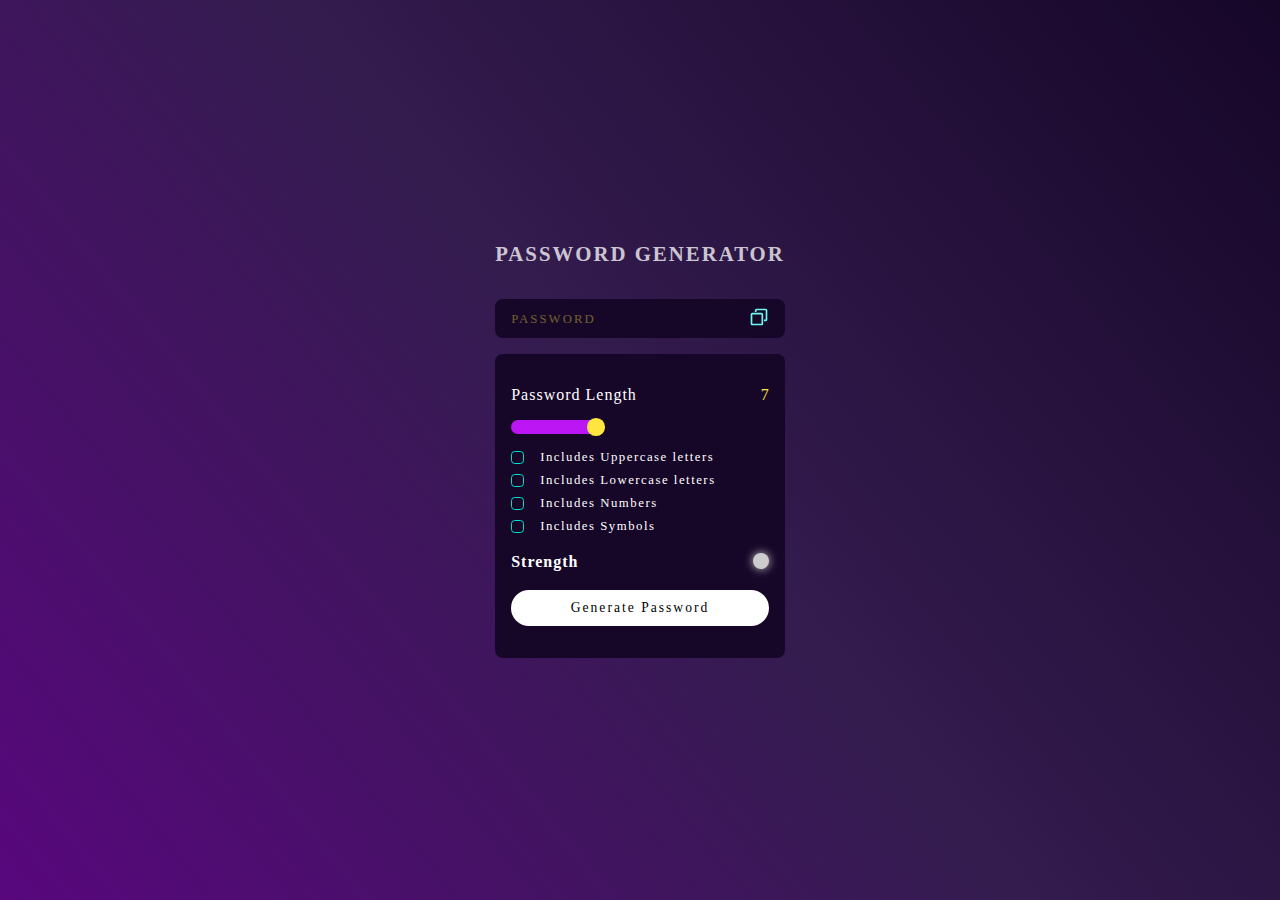
<file: Password Generator/index.html>
<!DOCTYPE html>
<html lang="en">
<head>
    <meta charset="UTF-8">
    <meta http-equiv="X-UA-Compatible" content="IE=edge">
    <meta name="viewport" content="width=device-width, initial-scale=1.0">
    <title>Document</title>
    <link rel="preconnect" href="https://fonts.googleapis.com" />
    <link rel="preconnect" href="https://fonts.gstatic.com" crossorigin />
    <link
      href="https://fonts.googleapis.com/css2?family=League+Spartan:wght@100;200;300;400;600&display=swap"
      rel="stylesheet"
    />
    <link rel="stylesheet" href="style.css">
</head>
<body>
    
    <div class="container">

        <h1>Password Generator</h1>

        <div class="display-container">

            <input readonly placeholder="Password" class="display" data-passwordDisplay>

            <button class="copyBtn" data-copy>
                <span class="tooltip" data-copyMsg></span>
                <img src="./assets/copy.svg" alt="copy" width="20" height="20" id="aliflaila">
            </button>

        </div>


        <div class="input-container">

            <!--password length section-->
            <div class="length-container">
                <p>Password Length</p>
                <p data-lengthNumber>0</p>
            </div>
            
            <!--slider-->
            <input type="range" min="1" max="20" class="slider" step="1" data-lengthSlider >

            <!-- checkboxes-->
            <div class="check">
                <input type="checkbox" id="uppercase">
                <label for="uppercase">Includes Uppercase letters</label>
            </div>

            <div class="check">
                <input type="checkbox" id="lowercase">
                <label for="lowercase">Includes Lowercase letters</label>
            </div>

            <div class="check">
                <input type="checkbox" id="numbers">
                <label for="numbers">Includes Numbers </label>
            </div>

            <div class="check">
                <input type="checkbox" id="symbols">
                <label for="symbols">Includes Symbols </label>
            </div>

            <!-- strength section-->
            <div class="strength-container">
                <p>Strength</p>
                <div class="indicator" data-indicator></div>
            </div>

            <!-- generate password-->
             <div>
            <button class="generateButton">Generate Password</button>
            </div>

        </div>

    </div>
    <script src="script.js"></script>
</body>
</html>
</file>
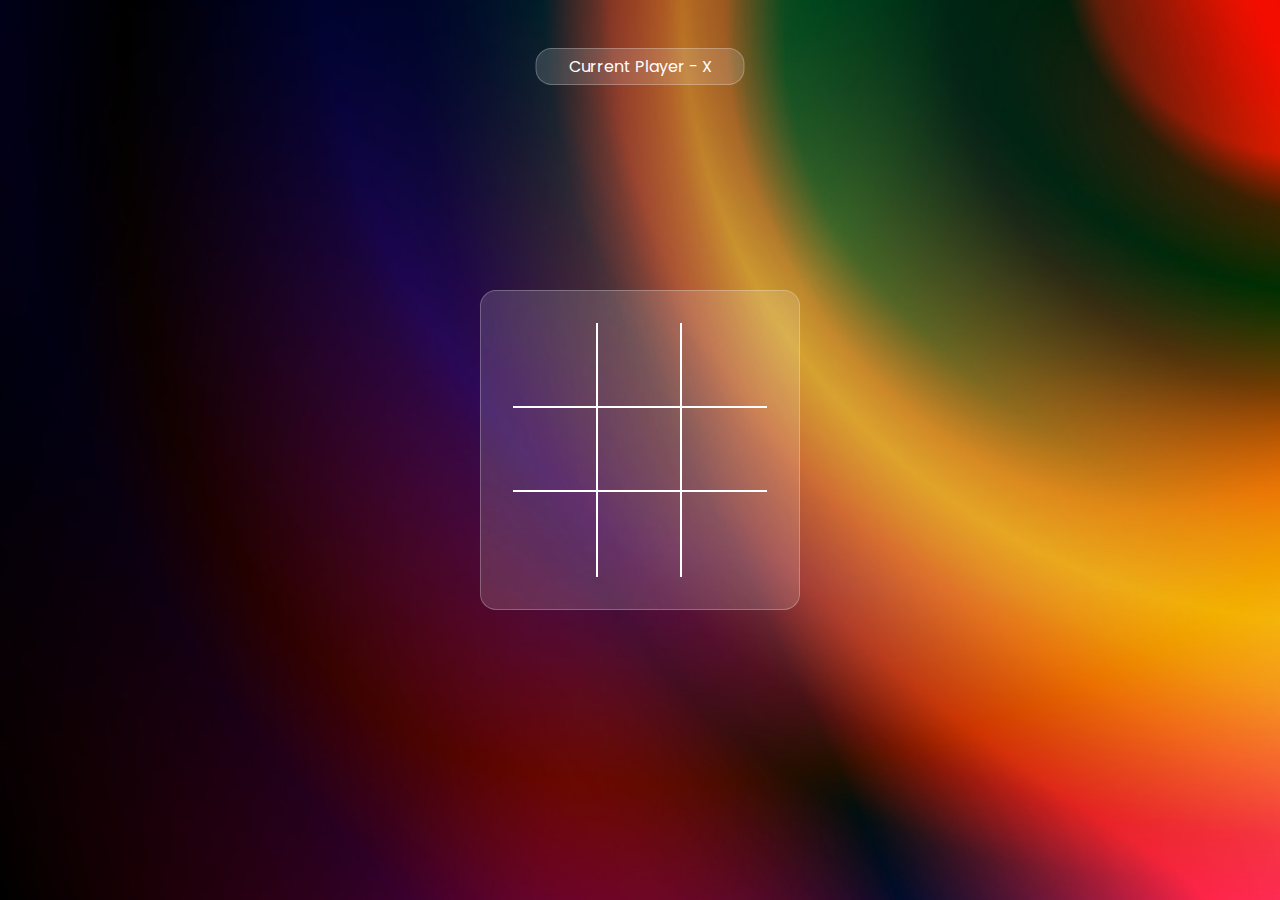
<file: Tic Tac Toe/index.html>
<!DOCTYPE html>
<html lang="en">
<head>
    <meta charset="UTF-8">
    <meta name="viewport" content="width=device-width, initial-scale=1.0">
    <title>Document</title>
    <link rel="preconnect" href="https://fonts.googleapis.com" />
    <link rel="preconnect" href="https://fonts.gstatic.com" crossorigin />
    <link
      href="https://fonts.googleapis.com/css2?family=Poppins:wght@200;300;400;500;600;700&display=swap"
      rel="stylesheet"
    />
    <link rel="stylesheet" href="./styles.css">
</head>
<body>
    <div class="wrapper">

        <p class="game-info"></p>
        <div class="tic-tac-toe">
            <div class="box box1"></div>
            <div class="box box2"></div>
            <div class="box box3"></div>
            <div class="box box4"></div>
            <div class="box box5"></div>
            <div class="box box6"></div>
            <div class="box box7"></div>
            <div class="box box8"></div>
            <div class="box box9"></div>
        </div>
        <button class="btn">New Game</button>

    </div>

    <script src="./index.js"></script>
</body>
</html>
</file>
<file: Password Generator/style.css>
*{
    margin: 0;
    padding: 0;
    box-sizing: border-box;
    font-family: 'League Spartan, sans-serif';
}

:root {

    --dk-violet: hsl(268, 75%, 9%);
    --lt-violet: hsl(268, 47%, 21%);
    --lt-violet2: hsl(281, 89%, 26%);
    --vb-violet: hsl(285, 91%, 52%);
    --vb-violet2: hsl(290, 70%, 36%);
  
    --vb-yellow: hsl(52, 100%, 62%);
  
  
    --pl-white: hsl(0, 0%, 100%);
  
    --vb-cyan: hsl(176, 100%, 44%);
    --vb-cyan2: hsl(177, 92%, 70%);
    --dk-text: hsl(198, 20%, 13%);
}

body{
    background: linear-gradient(231deg, rgba(22,6,40,1) 0% , rgba(52, 28, 79, 1) 50%, rgba(88,7,125,1) 100%);
    height: 100vh;
    width: 100vw;
    display: flex;
    flex-direction: column;
    justify-content: center;
    align-items: center;
}
.container{
    /* width: 90%; */
    max-width: 300px;
}

h1{
    color: var(--pl-white);
    opacity: 0.75;
    text-transform: uppercase;
    letter-spacing: 2px;
    text-align: center;
    line-height: 1.2;
    font-size: 1.3rem;
    margin-bottom: 2rem;
}

.display-container{
    position: relative;
    display: flex;
    justify-content: space-between;
    background-color: var(--dk-violet);
    border-radius: 0.5rem;
    border-bottom: 0.35 solid var(--lt-violet2
    );
    margin: 1rem 0;
    padding-top: 0.35;
}
.display{
    /* width: 100%; */
    width: 90%;
    background: transparent;
    padding: 0.7rem 1rem;
    border: none;
    outline: none;
    font-weight: 400;
    /* line-height: 20px; */
    letter-spacing: 1px;
    color: var(--pl-white);
    opacity: 0.6;
}
.display::placeholder{
    color: var(--vb-yellow);
    letter-spacing: 2px;
    opacity: 0.65;
    font-size: 0.8rem;
    text-transform: uppercase;
}
.display-container button {
    position: absolute;
    top: 50%;
    right: 1rem;
    transform: translateY(-50%);
}


.input-container{
    background-color: var(--dk-violet);
    border-radius: 0.5rem;
    padding: 2rem 1rem ;
    color: var(--pl-white);
}

.length-container{
    display: flex;
    justify-content: space-between;
    align-items: center;
}
.length-container p:nth-child(1){
    font-size: 1rem;
    letter-spacing: 1px;
}
.length-container p:nth-child(2){
    color: var(--vb-yellow);

}
.strength-container{
    display: flex;
    justify-content: space-between;
    margin-top: 1.2rem;
    margin-bottom: 1.2rem;
}
.strength-container p:nth-child(1){
    letter-spacing: 1px;
    font-weight: 600;
}
.indicator{
    width: 1rem;
    height: 1rem;
    border-radius: 50%;
}
.generateButton{
    width: 100%;    
    padding: 0.6rem 0;
    border-radius: 25px;
    border: none;
    cursor: pointer;
    font-size: 0.85rem;
    font-weight: 400;
    letter-spacing: 2px;
    background-color: var(--pl-white);
}
.check{
    display: flex;
    align-items: center;
    margin: 0.5rem 0;
    font-size: 0.8rem;
    letter-spacing: 1.5px;
    gap: 0 1rem;
}
.check input{
    appearance: none;
    width: 13px;
    height: 13px;
    border: 1px solid var(--vb-cyan);
    cursor: pointer;
    position: relative;
    border-radius: 0.23rem;
}
.check input:checked{
    background-color: var(--vb-cyan);
    
}
.check input:checked:before{
    content: "✔";
    position: absolute;
    color: var(--dk-text);
    font-size: 0.8rem;
    font-weight: 200;
    top: -4px;
}
.check label{
    cursor: pointer;
}
.slider{
    appearance: none;
    height: 0.9rem;
    width: 100%;
    cursor: pointer;
    /* background-color: var(--lt-violet); */
    background: linear-gradient(var(--vb-violet), var(--vb-violet));
    /* background-size: "30% 100%"; */
    background-repeat: no-repeat;
    border-radius: 1rem;
    margin-top: 1rem;
    margin-bottom: 0.5rem;
    /* z-index: -1; */
}
.copyBtn{
    background: transparent;
    outline: none;
    border: none;

}
.copyBtn:hover{
    cursor: pointer;
}
.tooltip{
    position: absolute;
    top: -1.9rem;
    right: -1rem;
    background-color: var(--pl-white);
    padding: 1px 7px;
    border-radius: 15px;
    font-weight: 500;
    letter-spacing: 1px;
    z-index: 4;
    opacity: 0;
    transform: scale(0);
    transform-origin: bottom;
    transition: all 200ms ease;
}
.active{
    opacity: 1;
    transform: scale(1);
}

.slider::-webkit-slider-thumb{
    appearance: none;
    height: 1.1rem;
    width: 1.1rem;
    border-radius: 50%;
    background-color: var(--vb-yellow);
}
.slider:focus{
    outline: 1px solid var(--vb-yellow);
}
.slider::-webkit-slider-thumb:hover {
    outline: 2px solid var(--vb-yellow);
    filter: drop-shadow(0 0 2px var(--vb-yellow));
}
</file>
<file: Tic Tac Toe/styles.css>
*{
    margin: 0;
    padding: 0;
    box-sizing: border-box;
    font-family: 'Poppins', 'sans-serif';
}

.wrapper{
    background-image: url('./assets/gradient-bg.jpg');
    background-size: cover;
    height: 100vh;
    max-height: 100vh;
    display: grid;
    place-items: center;
}
.game-info{
    color: white;
    position: absolute;
    top: 3rem;      
    left: 50%;
    transform: translateX(-50%); 
    background-color: rgba(255, 255, 255, 0.15);
    border-radius: 1rem;
    padding: 0.3rem 2rem;
    border: 1px solid rgba(255, 255, 255, 0.25);
    user-select: none;
}

.tic-tac-toe{
    width: 90%;
    position: absolute;
    max-width: 20rem;
    background-color: rgba(255, 255, 255, 0.15);
    border: 1px solid rgba(255, 255, 255, 0.25);
    border-radius: 1rem;
    padding: 2rem;
    /* height: 20rem; */
    aspect-ratio: 1/1;
    display: grid;
    grid-template-columns: repeat(3, 1fr);
}

.box{
    user-select: none;
    cursor: pointer;
    position: relative;
    width: 100%;
    aspect-ratio: 1/1;
    font-size: 3rem;
    color: white;
    display: flex;
    justify-content: center;
    align-items: center;
}
.box1, .box2, .box4, .box5{
    border-right: 2px solid white;
    border-bottom: 2px solid white;
}

.box3, .box6{
    border-bottom: 2px solid white;
}
.box7, .box8{
    border-right: 2px solid white;
}

.btn{
    position: absolute;
    bottom: 3rem;
    background-color: rgba(255, 255, 255, 0.15);
    border-radius: 1rem;
    padding: 0.4rem 2rem;
    border: 1px solid rgba(255, 255, 255, 0.25);
    color: white;
    cursor: pointer;
    display: none;
    user-select: none;
}
.btn.active{
    display: block;
}
.win{
    background-color: rgba(0, 255, 0, 0.2);
}
</file>
